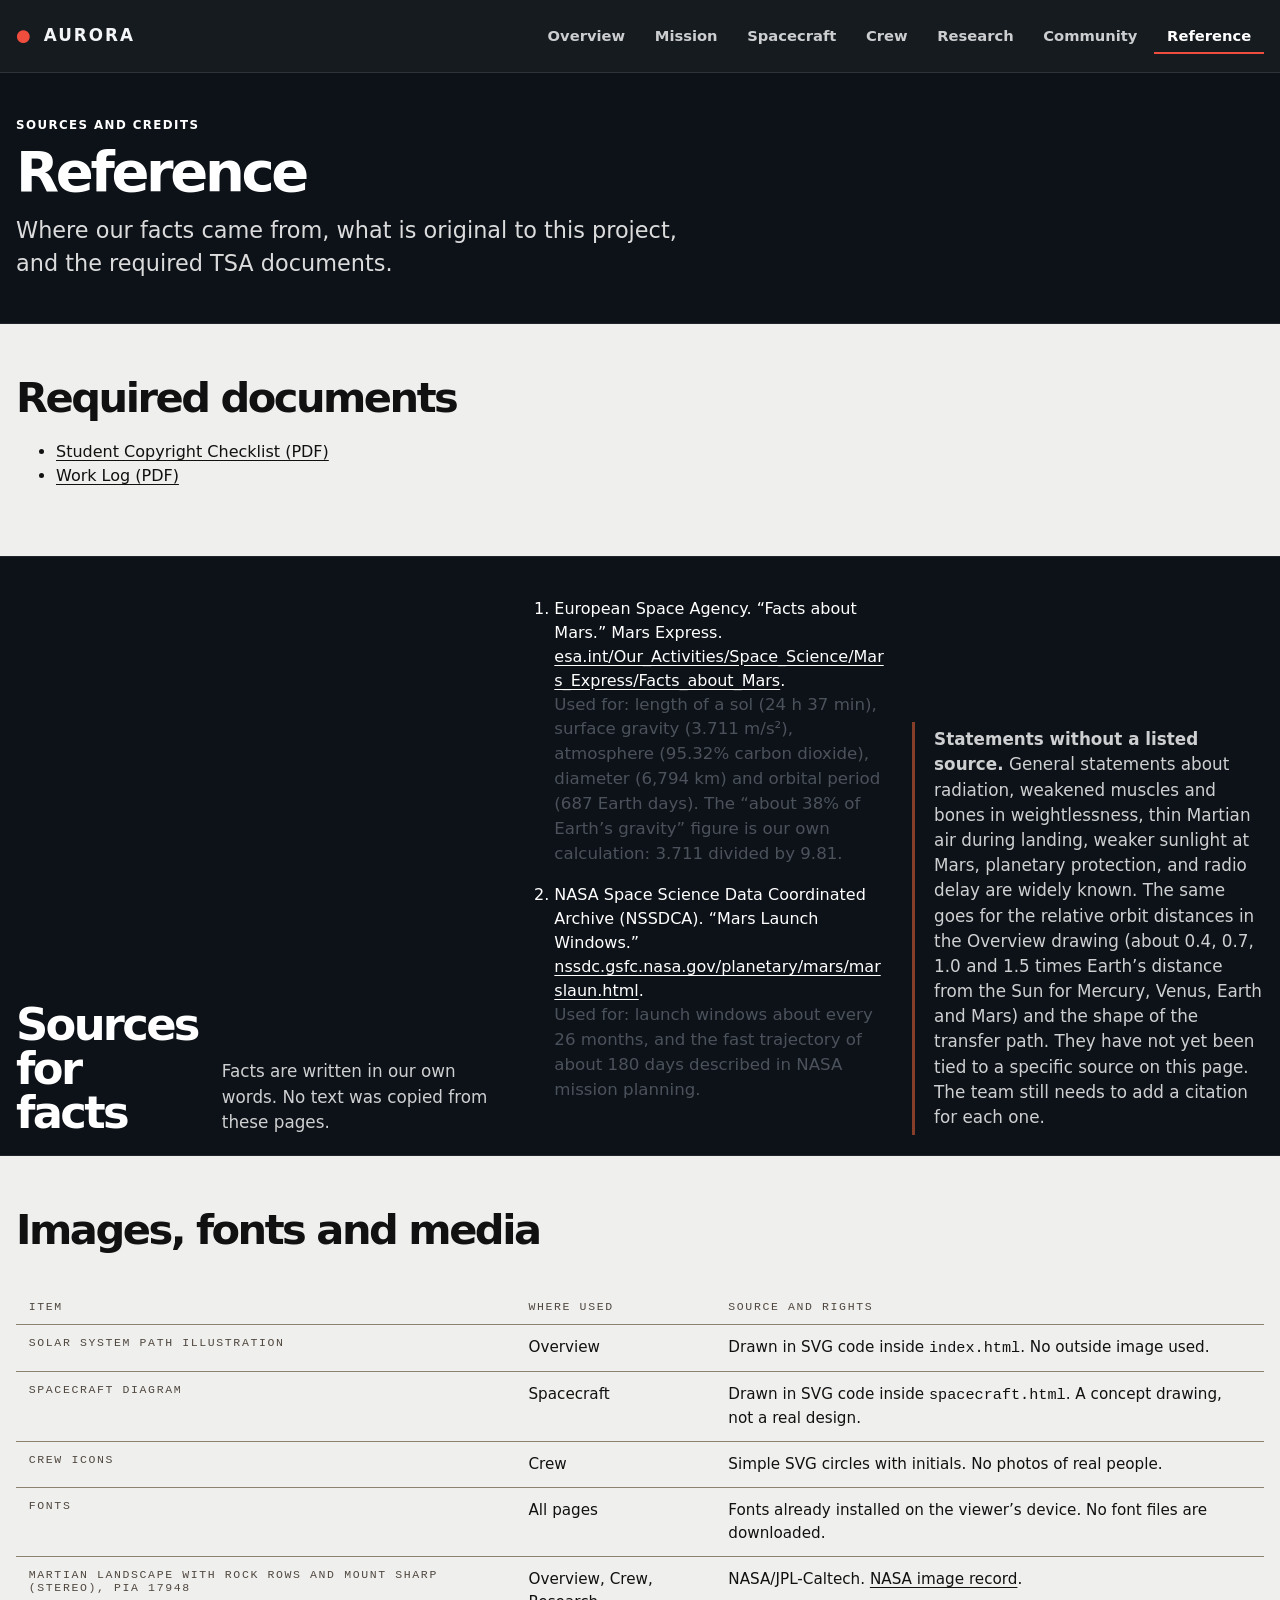
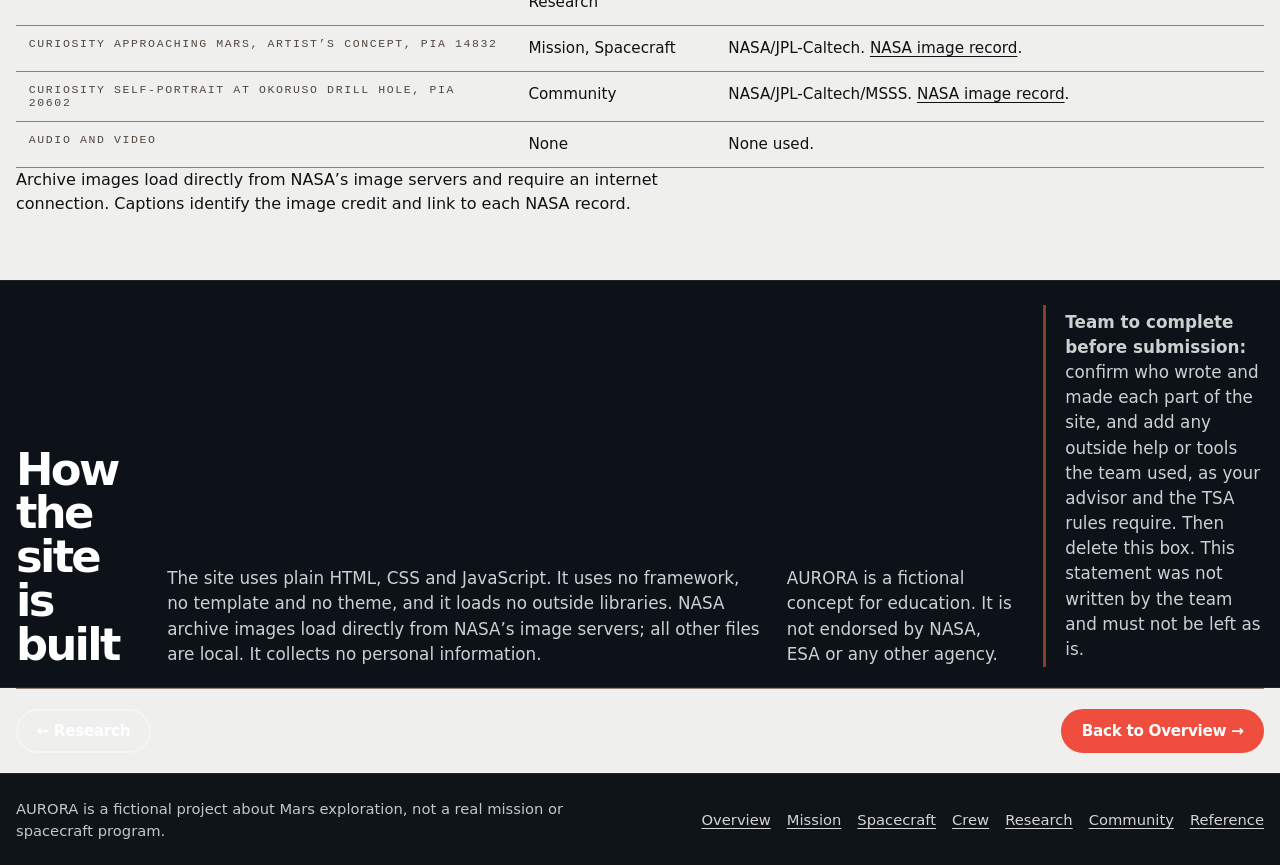
<file: aurora-site/aurora/reference.html>
<!DOCTYPE html>
<html lang="en" class="no-js">
<head>
  <meta charset="utf-8">
  <meta name="viewport" content="width=device-width, initial-scale=1">
  <title>Reference | AURORA</title>
  <meta name="description" content="Sources, image credits, copyright notes and project documents for the AURORA website.">
  <meta name="theme-color" content="#bdb5a8">
  <link rel="icon" href="assets/favicon.svg" type="image/svg+xml">
  <link rel="stylesheet" href="css/aurora.css">
  <script defer src="js/site.js"></script>
</head>
<body>
  <a class="skip-link" href="#main">Skip to main content</a>
  <header class="site-header">
    <div class="wrap header-row">
      <a class="brand" href="index.html" aria-label="AURORA home"><span>&#9679;</span> AURORA</a>
      <button class="nav-toggle" type="button" aria-expanded="false" aria-controls="site-nav">MENU</button>
      <nav class="site-nav" id="site-nav" aria-label="Main">
        <ul>
          <li><a href="index.html">Overview</a></li>
          <li><a href="mission.html">Mission</a></li>
          <li><a href="spacecraft.html">Spacecraft</a></li>
          <li><a href="crew.html">Crew</a></li>
          <li><a href="research.html">Research</a></li>
          <li><a href="community.html">Community</a></li>
          <li><a href="reference.html" aria-current="page">Reference</a></li>
        </ul>
      </nav>
    </div>
  </header>
  <main id="main">
    <div class="page-head">
      <div class="wrap">
        <p class="eyebrow">Sources and credits</p>
        <h1>Reference</h1>
        <p class="lede">Where our facts came from, what is original to this project, and the required TSA documents.</p>
      </div>
    </div>

    <section aria-labelledby="doc-h">
      <div class="wrap">
        <h2 id="doc-h">Required documents</h2>
        <ul>
          <li><a href="files/student-copyright-checklist.pdf">Student Copyright Checklist (PDF)</a></li>
          <li><a href="files/work-log.pdf">Work Log (PDF)</a></li>
        </ul>
      </div>
    </section>

    <section class="band" aria-labelledby="src-h">
      <div class="wrap">
        <h2 id="src-h">Sources for facts</h2>
        <p>Facts are written in our own words. No text was copied from these pages.</p>
        <ol class="biblio">
          <li>European Space Agency. &ldquo;Facts about Mars.&rdquo; Mars Express. <a href="https://www.esa.int/Our_Activities/Space_Science/Mars_Express/Facts_about_Mars">esa.int/Our_Activities/Space_Science/Mars_Express/Facts_about_Mars</a>.<br><span class="muted">Used for: length of a sol (24 h 37 min), surface gravity (3.711 m/s&sup2;), atmosphere (95.32% carbon dioxide), diameter (6,794 km) and orbital period (687 Earth days). The &ldquo;about 38% of Earth&rsquo;s gravity&rdquo; figure is our own calculation: 3.711 divided by 9.81.</span></li>
          <li>NASA Space Science Data Coordinated Archive (NSSDCA). &ldquo;Mars Launch Windows.&rdquo; <a href="https://nssdc.gsfc.nasa.gov/planetary/mars/marslaun.html">nssdc.gsfc.nasa.gov/planetary/mars/marslaun.html</a>.<br><span class="muted">Used for: launch windows about every 26 months, and the fast trajectory of about 180 days described in NASA mission planning.</span></li>
        </ol>
        <div class="notice">
          <p><strong>Statements without a listed source.</strong> General statements about radiation, weakened muscles and bones in weightlessness, thin Martian air during landing, weaker sunlight at Mars, planetary protection, and radio delay are widely known. The same goes for the relative orbit distances in the Overview drawing (about 0.4, 0.7, 1.0 and 1.5 times Earth&rsquo;s distance from the Sun for Mercury, Venus, Earth and Mars) and the shape of the transfer path. They have not yet been tied to a specific source on this page. The team still needs to add a citation for each one.</p>
        </div>
      </div>
    </section>

    <section aria-labelledby="img-h">
      <div class="wrap">
        <h2 id="img-h">Images, fonts and media</h2>
        <div class="table-scroll">
          <table class="credits">
            <thead><tr><th scope="col">Item</th><th scope="col">Where used</th><th scope="col">Source and rights</th></tr></thead>
            <tbody>
              <tr><th scope="row">Solar system path illustration</th><td>Overview</td><td>Drawn in SVG code inside <code>index.html</code>. No outside image used.</td></tr>
              <tr><th scope="row">Spacecraft diagram</th><td>Spacecraft</td><td>Drawn in SVG code inside <code>spacecraft.html</code>. A concept drawing, not a real design.</td></tr>
              <tr><th scope="row">Crew icons</th><td>Crew</td><td>Simple SVG circles with initials. No photos of real people.</td></tr>
              <tr><th scope="row">Fonts</th><td>All pages</td><td>Fonts already installed on the viewer&rsquo;s device. No font files are downloaded.</td></tr>
              <tr><th scope="row">Martian Landscape With Rock Rows and Mount Sharp (Stereo), PIA 17948</th><td>Overview, Crew, Research</td><td>NASA/JPL-Caltech. <a href="https://science.nasa.gov/resource/martian-landscape-with-rock-rows-and-mount-sharp-stereo/">NASA image record</a>.</td></tr>
              <tr><th scope="row">Curiosity Approaching Mars, Artist&rsquo;s Concept, PIA 14832</th><td>Mission, Spacecraft</td><td>NASA/JPL-Caltech. <a href="https://science.nasa.gov/resource/curiosity-approaching-mars-artists-concept/">NASA image record</a>.</td></tr>
              <tr><th scope="row">Curiosity Self-Portrait at Okoruso Drill Hole, PIA 20602</th><td>Community</td><td>NASA/JPL-Caltech/MSSS. <a href="https://science.nasa.gov/resource/curiosity-self-portrait-at-okoruso-drill-hole/">NASA image record</a>.</td></tr>
              <tr><th scope="row">Audio and video</th><td>None</td><td>None used.</td></tr>
            </tbody>
          </table>
        </div>
        <p>Archive images load directly from NASA&rsquo;s image servers and require an internet connection. Captions identify the image credit and link to each NASA record.</p>
      </div>
    </section>

    <section class="band" aria-labelledby="build-h">
      <div class="wrap">
        <h2 id="build-h">How the site is built</h2>
        <p>The site uses plain HTML, CSS and JavaScript. It uses no framework, no template and no theme, and it loads no outside libraries. NASA archive images load directly from NASA&rsquo;s image servers; all other files are local. It collects no personal information.</p>
        <p>AURORA is a fictional concept for education. It is not endorsed by NASA, ESA or any other agency.</p>
        <div class="notice">
          <p><strong>Team to complete before submission:</strong> confirm who wrote and made each part of the site, and add any outside help or tools the team used, as your advisor and the TSA rules require. Then delete this box. This statement was not written by the team and must not be left as is.</p>
        </div>
      </div>
    </section>
    <div class="wrap next"><a class="btn ghost" href="research.html">&larr; Research</a><a class="btn" href="index.html">Back to Overview &rarr;</a></div>
  </main>
  <footer class="site-footer">
    <div class="wrap">
      <p>AURORA is a fictional project about Mars exploration, not a real mission or spacecraft program.</p>
      <ul>
        <li><a href="index.html">Overview</a></li>
        <li><a href="mission.html">Mission</a></li>
        <li><a href="spacecraft.html">Spacecraft</a></li>
        <li><a href="crew.html">Crew</a></li>
        <li><a href="research.html">Research</a></li>
        <li><a href="community.html">Community</a></li>
        <li><a href="reference.html">Reference</a></li>
      </ul>
    </div>
  </footer>
</body>
</html>
</file>
<file: aurora-site/aurora/css/aurora.css>
/* AURORA — fictional crewed Mars mission concept. Educational project.
   Shared stylesheet. No external fonts or libraries. */

:root {
  --ink: #bdb5a8;
  --ink-2: #afa596;
  --ink-3: #9f9585;
  --bone: #29241f;
  --bone-dim: #50483f;
  --rust: #873e29;
  --rust-deep: #652e1c;
  --teal: #214f49;
  --amber: #684b14;
  --line: #8d8272;
  --serif: Georgia, "Iowan Old Style", "Palatino Linotype", Palatino, serif;
  --mono: ui-monospace, "SF Mono", "Cascadia Mono", Consolas, "Liberation Mono", monospace;
  --sans: system-ui, -apple-system, "Segoe UI", Roboto, Helvetica, Arial, sans-serif;
  --wrap: 72rem;
}

*, *::before, *::after { box-sizing: border-box; }
html { scroll-behavior: smooth; -webkit-text-size-adjust: 100%; }
body {
  margin: 0;
  background: var(--ink);
  color: var(--bone);
  font-family: var(--sans);
  font-size: 1.0625rem;
  line-height: 1.65;
}
img, svg { max-width: 100%; display: block; }
a { color: var(--teal); text-underline-offset: 3px; }
a:hover { color: var(--bone); }
:focus-visible { outline: 3px solid var(--amber); outline-offset: 3px; border-radius: 2px; }

.skip-link {
  position: absolute; left: .5rem; top: -4rem; z-index: 100;
  background: var(--amber); color: #111; padding: .6rem 1rem; font-weight: 700;
}
.skip-link:focus { top: .5rem; }

.wrap { width: min(100% - 2.5rem, var(--wrap)); margin-inline: auto; }

/* ---------- Header / nav ---------- */
.site-header {
  position: sticky; top: 0; z-index: 50;
  background: rgba(189,181,168,.96);
  backdrop-filter: blur(8px);
  border-bottom: 1px solid var(--line);
}
.header-row { display: flex; align-items: center; justify-content: space-between; gap: 1rem; min-height: 4rem; }
.brand {
  font-family: var(--sans); letter-spacing: .12em; font-weight: 750;
  color: var(--bone); text-decoration: none; font-size: 1.05rem;
}
.brand span { color: var(--rust); }
.nav-toggle {
  display: none; background: none; color: var(--bone);
  border: 1px solid var(--line); padding: .5rem .85rem;
  font: 600 .9rem var(--sans); cursor: pointer;
}
.site-nav ul { list-style: none; display: flex; gap: .25rem; margin: 0; padding: 0; flex-wrap: wrap; }
.site-nav a {
  display: block; padding: .55rem .8rem; color: var(--bone-dim);
  text-decoration: none; font: 600 .92rem var(--sans);
  border-bottom: 2px solid transparent;
}
.site-nav a:hover { color: var(--bone); }
.site-nav a[aria-current="page"] { color: var(--bone); border-bottom-color: var(--rust); }

@media (max-width: 52rem) {
  .nav-toggle { display: block; }
  .site-nav { display: none; position: absolute; left: 0; right: 0; top: 100%; background: var(--ink-2); border-bottom: 1px solid var(--line); }
  .site-nav.open { display: block; }
  .site-nav ul { flex-direction: column; padding: .5rem 1.25rem 1rem; }
  .site-nav a { padding: .8rem .25rem; font-size: .9rem; }
}

/* ---------- Typography ---------- */
h1, h2, h3 { font-family: var(--serif); font-weight: 400; line-height: 1.12; margin: 0 0 .6em; }
h1 { font-size: clamp(2.4rem, 7vw, 4.6rem); letter-spacing: -.01em; }
h2 { font-size: clamp(1.7rem, 4vw, 2.6rem); }
h3 { font-size: 1.3rem; }
p { margin: 0 0 1.1em; max-width: 66ch; }
.eyebrow {
  font: 600 .92rem var(--sans); letter-spacing: .02em;
  color: var(--rust); margin: 0 0 1rem;
}
.lede { font-size: 1.25rem; color: var(--bone); max-width: 58ch; }
.muted { color: var(--bone-dim); }

/* ---------- Layout blocks ---------- */
section { padding: clamp(3rem, 8vw, 6rem) 0; }
.band { background: var(--ink-2); border-block: 1px solid var(--line); }
.cols { display: grid; gap: 2.5rem; grid-template-columns: repeat(auto-fit, minmax(17rem, 1fr)); }
.split { display: grid; gap: 3rem; grid-template-columns: 1fr; align-items: center; }
@media (min-width: 56rem) { .split { grid-template-columns: 1.1fr 1fr; } .split.flip > :first-child { order: 2; } }

.btn {
  display: inline-block; padding: .8rem 1.4rem; background: var(--rust); color: #fffaf2;
  font: 650 .95rem var(--sans);
  text-decoration: none; border: 2px solid var(--rust);
}
.btn:hover { background: var(--ink-2); border-color: var(--ink-2); color: var(--bone); }
.btn.ghost { background: transparent; color: var(--bone); border-color: var(--line); }
.btn.ghost:hover { border-color: var(--bone); background: transparent; color: var(--bone); }
.actions { display: flex; flex-wrap: wrap; gap: .8rem; margin-top: 1.8rem; }

/* ---------- Hero ---------- */
.hero { padding-top: clamp(2.5rem, 7vw, 5rem); overflow: hidden; }
.hero-grid { display: grid; gap: 2rem; grid-template-columns: 1fr; align-items: center; }
@media (min-width: 56rem) { .hero-grid { grid-template-columns: 1.15fr 1fr; } }
.hero h1 em { color: var(--rust); font-style: normal; }
.stamp {
  display: inline-block; color: var(--rust);
  font: 650 .95rem var(--sans); margin-bottom: 1.2rem;
}
.hero-art { margin: 0; color: var(--bone); }
.hero-art figcaption { font-size: .88rem; color: var(--bone-dim); margin-top: .8rem; max-width: 60ch; }

/* ---------- NASA archive images ---------- */
.nasa-figure { margin: 2rem 0 0; }
.nasa-figure img { width: 100%; height: auto; border: 1px solid var(--line); background: var(--ink-3); }
.nasa-figure figcaption { margin-top: .65rem; color: var(--bone-dim); font-size: .88rem; }
.nasa-figure--portrait img { width: auto; max-width: 100%; max-height: 34rem; margin-inline: auto; }

/* Page header (inner pages) */
.page-head { padding: clamp(2.5rem, 6vw, 4.5rem) 0 2rem; border-bottom: 1px solid var(--line); }
.page-head h1 { font-size: clamp(2.2rem, 6vw, 3.8rem); margin-bottom: .4em; }

/* ---------- Fact dossier ---------- */
.facts { display: grid; grid-template-columns: repeat(auto-fit, minmax(13rem, 1fr)); gap: 0; border: 1px solid var(--line); }
.facts > div { padding: 1.4rem; border-right: 1px solid var(--line); border-bottom: 1px solid var(--line); margin: -1px 0 0 -1px; }
.facts dt { font: 600 .9rem var(--sans); color: var(--bone-dim); }
.facts dd { margin: .3rem 0 0; font: 400 2rem/1.1 var(--serif); color: var(--bone); }
.facts dd small { display: block; font: .85rem var(--sans); color: var(--bone-dim); margin-top: .3rem; }

/* ---------- Timeline ---------- */
.timeline { list-style: none; margin: 2.5rem 0 0; padding: 0 0 0 1.6rem; border-left: 2px solid var(--line); }
.timeline li { position: relative; padding: 0 0 2.6rem 1.8rem; opacity: .55; transition: opacity .4s; }
.timeline li::before {
  content: ""; position: absolute; left: calc(-1.6rem - 7px); top: .45rem;
  width: 12px; height: 12px; border-radius: 50%; background: var(--ink); border: 2px solid var(--line);
  transition: background .3s, border-color .3s;
}
.timeline li.is-active { opacity: 1; }
.timeline li.is-active::before { background: var(--rust); border-color: var(--rust); }
.timeline .when { font: 600 .9rem var(--sans); color: var(--rust); }
.timeline h3 { margin: .3rem 0 .4rem; }
.timeline p { margin-bottom: 0; }
.no-js .timeline li { opacity: 1; }
@media (prefers-reduced-motion: reduce) { .timeline li { transition: none; } html { scroll-behavior: auto; } }

/* ---------- Spacecraft explorer ---------- */
.explorer { display: grid; gap: 2rem; grid-template-columns: 1fr; }
@media (min-width: 56rem) {
  .explorer { grid-template-columns: 1.3fr 1fr; align-items: start; }
  .craft-stage { position: sticky; top: clamp(8rem, 20vh, 12rem); }
}
.craft-stage { background: var(--ink-2); border: 1px solid var(--line); padding: 1rem; }
.craft-stage svg { width: 104%; max-width: none; height: auto; margin-inline: -2%; }
.craft-stage .spacecraft-body { fill: var(--ink-3); stroke: var(--bone-dim); }
.craft-stage .solar-arrays { fill: var(--ink-2); stroke: var(--rust); }
.craft-stage .solar-grid { stroke: var(--line); }
.hotspot { cursor: pointer; }
.hotspot circle.ring { fill: rgba(224,122,79,.15); stroke: var(--rust); stroke-width: 2; }
.hotspot text { fill: var(--bone); font: 700 13px var(--mono); pointer-events: none; }
.hotspot:hover circle.ring, .hotspot:focus circle.ring, .hotspot.on circle.ring { fill: var(--rust); }
.hotspot:hover text, .hotspot:focus text, .hotspot.on text { fill: #140e0a; }
.hotspot:focus-visible { outline: none; }
.hotspot:focus-visible circle.ring { stroke: var(--amber); stroke-width: 4; }
.module-list { list-style: none; margin: 0 0 1.5rem; padding: 0; display: grid; gap: .4rem; }
.module-list button {
  width: 100%; text-align: left; background: var(--ink-2); color: var(--bone);
  border: 1px solid var(--line); padding: .8rem 1rem; font: 600 .95rem var(--sans); cursor: pointer;
}
.module-list button[aria-pressed="true"] { border-color: var(--rust); background: var(--ink-3); }
.module-list button span { font: .72rem var(--mono); color: var(--rust); letter-spacing: .12em; margin-right: .6rem; }
.module-detail { display: grid; gap: 1.5rem; }
.module-item { border-left: 3px solid var(--line); padding: .3rem 0 .3rem 1.2rem; scroll-margin-top: 6rem; opacity: .68; transition: border-color .3s, opacity .3s; }
.module-item.is-active { border-color: var(--rust); opacity: 1; }
.module-item h3 { margin-bottom: .4rem; }
.module-item p:last-child { margin-bottom: 0; }
.no-js .module-item { opacity: 1; }
@media (prefers-reduced-motion: reduce) { .module-item { transition: none; } }

/* ---------- Transit planner ---------- */
.planner { background: var(--ink-2); border: 1px solid var(--line); padding: clamp(1.2rem, 3vw, 2rem); }
.planner fieldset { border: 0; margin: 0 0 1.5rem; padding: 0; }
.planner legend { font: .75rem var(--mono); letter-spacing: .16em; text-transform: uppercase; color: var(--bone-dim); margin-bottom: .6rem; padding: 0; }
.choice { display: flex; align-items: flex-start; gap: .7rem; padding: .6rem 0; }
.choice input { margin-top: .2rem; accent-color: var(--rust); width: 1.6rem; height: 1.6rem; flex: none; }
.planner input[type="range"] { width: 100%; accent-color: var(--rust); }
.fuel-section { margin: 0 0 1.5rem; }
.fuel-section h3 { margin-bottom: .35rem; }
.fuel-section > p { margin-bottom: .8rem; }
.fuel-comparison { display: grid; grid-template-columns: repeat(auto-fit, minmax(12rem, 1fr)); gap: .8rem; }
.fuel-level { display: grid; gap: .2rem; padding: .8rem 1rem; border: 1px solid currentColor; border-radius: 2px; opacity: .8; }
.fuel-fast { color: #9c3e24; }
.fuel-slow { color: #28643a; }
.fuel-level.is-selected { opacity: 1; background: color-mix(in srgb, currentColor 9%, var(--ink-2)); }
.fuel-route, .fuel-selected { font: 600 .78rem var(--sans); }
.fuel-level strong { font-size: 1.05rem; }
.readout { display: grid; grid-template-columns: repeat(auto-fit, minmax(9rem, 1fr)); gap: 1rem; margin-top: 1rem; }
.readout div { border-top: 2px solid var(--rust); padding-top: .6rem; }
.readout b { display: block; font: 400 2rem/1.1 var(--serif); }
.readout span { font: .82rem var(--sans); color: var(--bone-dim); }

/* ---------- Crew ---------- */
.crew-grid { display: grid; gap: 1.5rem; grid-template-columns: repeat(auto-fit, minmax(15rem, 1fr)); margin-top: 2rem; }
.crew-card { border: 1px solid var(--line); background: var(--ink-2); padding: 1.4rem; }
.crew-card svg { width: 4.5rem; height: 4.5rem; margin-bottom: 1rem; }
.crew-card svg circle { fill: var(--ink-3); stroke: var(--rust); }
.crew-card svg path { stroke: var(--bone-dim); }
.crew-card svg text { fill: var(--bone); }
.crew-card .role { font: 600 .82rem var(--sans); color: var(--rust); margin: 0 0 .3rem; }
.crew-card h3 { margin-bottom: .6rem; }
.crew-card dl { margin: 1rem 0 0; font-size: .95rem; }
.crew-card dt { font: 600 .82rem var(--sans); color: var(--bone-dim); margin-top: .8rem; }
.crew-card dd { margin: .15rem 0 0; }

/* ---------- Questions / lists ---------- */
.qlist { list-style: none; margin: 2rem 0 0; padding: 0; counter-reset: q; display: grid; gap: 1.5rem; }
.qlist > li { counter-increment: q; display: grid; grid-template-columns: 3.2rem 1fr; gap: 1rem; padding-bottom: 1.5rem; border-bottom: 1px solid var(--line); }
.qlist > li::before { content: counter(q, decimal-leading-zero); font: 400 2rem/1 var(--serif); color: var(--rust); }
.qlist h3 { margin-bottom: .3rem; }
.qlist p { margin-bottom: .5rem; }

/* ---------- Reference ---------- */
.biblio { padding-left: 1.2rem; }
.biblio li { margin-bottom: 1rem; max-width: 70ch; overflow-wrap: anywhere; }
table.credits { width: 100%; border-collapse: collapse; font-size: .95rem; margin-top: 1rem; }
table.credits th, table.credits td { text-align: left; padding: .7rem .8rem; border-bottom: 1px solid var(--line); vertical-align: top; }
table.credits th { font: .72rem var(--mono); letter-spacing: .14em; text-transform: uppercase; color: var(--bone-dim); }
.table-scroll { overflow-x: auto; }
.notice { border-left: 3px solid var(--rust); padding: .3rem 0 .3rem 1.2rem; max-width: 70ch; }
.notice p:last-child { margin-bottom: 0; }

/* ---------- Footer ---------- */
.site-footer { border-top: 1px solid var(--line); padding: 2.5rem 0; font-size: .92rem; color: var(--bone-dim); background: var(--ink-2); }
.site-footer .wrap { display: flex; flex-wrap: wrap; justify-content: space-between; gap: 1rem 2rem; }
.site-footer p { margin: 0; max-width: 60ch; }
.site-footer ul { list-style: none; display: flex; gap: 1rem; flex-wrap: wrap; margin: 0; padding: 0; }

.next { display: flex; justify-content: space-between; gap: 1rem; flex-wrap: wrap; padding: 2rem 0; border-top: 1px solid var(--line); }

/* ---------- Community ---------- */
.community-grid { display: grid; grid-template-columns: repeat(auto-fit, minmax(min(100%, 19rem), 1fr)); gap: 1.25rem; margin-top: 2rem; }
.community-card { overflow: hidden; background: var(--ink-2); border: 1px solid var(--line); }
.community-art { padding: 1rem; background: var(--ink-3); }
.community-art svg { width: 100%; height: auto; }
.community-card-copy { padding: 1.2rem; }
.sample-label { color: var(--rust-deep); font-size: .82rem; font-weight: 700; }
.community-card h3 { margin-bottom: .45rem; }
.community-card p:last-child { margin-bottom: 0; }
.activity-list { display: grid; grid-template-columns: repeat(auto-fit, minmax(min(100%, 15rem), 1fr)); gap: 1rem; padding: 0; list-style: none; counter-reset: activity; }
.activity-list li { counter-increment: activity; padding: 1rem; background: var(--ink-2); border-top: 3px solid var(--rust); }
.activity-list li::before { content: "IDEA " counter(activity); display: block; margin-bottom: .45rem; color: var(--rust-deep); font-size: .8rem; font-weight: 700; }
.community-note { border-left: 3px solid var(--teal); padding: .5rem 0 .5rem 1rem; }

/* ---------- Modern NASA-inspired editorial layout ---------- */
:root {
  --page-bg: #efefee;
  --page-surface: #f7f5f3;
  --ink: #111111;
  --ink-soft: #4b525b;
  --rule: rgba(17,17,17,0.12);
  --panel-dark: #101820;
  --panel-dark-2: #1b2430;
  --btn-red: #ef4d3d;
  --btn-red-dark: #d7362d;
  --accent: #d5b797;
}

body {
  background: var(--page-bg);
  color: var(--ink);
}

main {
  background: var(--page-bg);
}

.wrap {
  width: min(100% - 2rem, 1280px);
}

h1, h2, h3 {
  font-family: var(--sans);
  font-weight: 800;
  letter-spacing: -0.06em;
  color: var(--ink);
}

p,
a,
li,
dd,
dt,
span {
  color: inherit;
}

.site-header {
  position: sticky;
  top: 0;
  z-index: 50;
  background: rgba(15, 20, 25, 0.97);
  backdrop-filter: blur(8px);
  border-bottom: 1px solid rgba(255,255,255,0.1);
  min-height: 72px;
}

.header-row {
  min-height: 72px;
  display: flex;
  align-items: center;
  justify-content: space-between;
  gap: 1rem;
}

.brand,
.site-nav a,
.nav-toggle {
  color: #f4f5f7;
}

.brand {
  font-family: var(--sans);
  letter-spacing: .12em;
  font-weight: 750;
  color: #f4f5f7;
  text-decoration: none;
  font-size: 1.05rem;
}

.brand span {
  color: var(--btn-red);
  display: inline-block;
  margin-right: 0.2rem;
}

.site-nav ul {
  list-style: none;
  display: flex;
  gap: .25rem;
  margin: 0;
  padding: 0;
  flex-wrap: wrap;
  align-items: center;
}

.site-nav a {
  display: block;
  padding: .55rem .8rem;
  color: rgba(244,245,247,0.82);
  text-decoration: none;
  font: 600 .92rem var(--sans);
  border-bottom: 2px solid transparent;
}

.site-nav a:hover,
.site-nav a:focus-visible {
  opacity: 1;
  color: #fff;
}

.site-nav a[aria-current="page"] {
  color: #fff;
  border-bottom-color: var(--btn-red);
}

@media (max-width: 52rem) {
  .site-nav {
    background: #0f1419;
    border-bottom: 1px solid rgba(255,255,255,0.1);
  }

  .site-nav a {
    color: rgba(244,245,247,0.88);
  }
}

.hero {
  background:
    linear-gradient(90deg, rgba(11, 14, 17, 0.78) 0%, rgba(11, 14, 17, 0.62) 30%, rgba(11, 14, 17, 0.38) 58%, rgba(8, 9, 12, 0.28) 100%),
    url('https://images-assets.nasa.gov/image/iss060e097929/iss060e097929~orig.jpg') center/cover no-repeat;
  min-height: 680px;
  display: flex;
  align-items: center;
  color: #fff;
  border-bottom: 1px solid rgba(255,255,255,0.08);
}

.hero-grid {
  align-items: center;
  gap: 2rem;
}

.hero .stamp,
.hero .eyebrow {
  color: #f7e6d2;
  text-transform: uppercase;
  letter-spacing: 0.12em;
  font-size: 0.74rem;
  font-weight: 700;
  text-shadow: 0 2px 10px rgba(0,0,0,0.35);
}

.eyebrow {
  color: var(--ink);
  text-transform: uppercase;
  letter-spacing: 0.12em;
  font-size: 0.74rem;
  font-weight: 700;
}

.hero h1 {
  font-size: clamp(3rem, 5.6vw, 6.5rem);
  line-height: 0.92;
  margin: 0 0 1.35rem;
  color: #fff;
  max-width: 520px;
  text-shadow: 0 3px 14px rgba(0,0,0,0.35);
}

.hero h1 em {
  color: #fff;
  font-style: normal;
}

.hero .lede {
  font-size: clamp(1.1rem, 2vw, 1.65rem);
  line-height: 1.45;
  max-width: 780px;
  color: rgba(255,255,255,.95);
  margin-bottom: 1.6rem;
  text-shadow: 0 2px 10px rgba(0,0,0,0.3);
}

.btn {
  background: var(--btn-red);
  color: #fff;
  border-color: var(--btn-red);
  border-radius: 999px;
  padding: 0.9rem 1.5rem;
  font-weight: 800;
  box-shadow: none;
  letter-spacing: -0.02em;
  text-shadow: none;
}

.btn:hover,
.btn:focus-visible {
  background: var(--btn-red-dark);
  border-color: var(--btn-red-dark);
  color: #fff;
}

.btn.ghost {
  background: transparent;
  border-color: rgba(255,255,255,0.35);
  color: #fff;
}

.hero-art {
  display: none;
}

.page-head {
  background: #0d1218;
  border-bottom: 1px solid rgba(255,255,255,0.08);
  padding: clamp(2.5rem, 5vw, 4.5rem) 0 2.2rem;
}

.page-head .eyebrow,
.page-head h1,
.page-head .lede {
  color: #fff;
}

.page-head .eyebrow {
  margin-bottom: 0.8rem;
}

.page-head h1 {
  font-size: clamp(2.5rem, 5vw, 4.25rem);
  margin-bottom: 0.65rem;
  color: #fff;
}

.page-head .lede {
  opacity: 0.85;
  font-size: clamp(1.08rem, 2vw, 1.4rem);
  line-height: 1.5;
  max-width: 44rem;
}

.band {
  background: #0d1218;
  border-top: 1px solid rgba(255,255,255,0.08);
  border-bottom: 1px solid rgba(255,255,255,0.08);
  padding: 2rem 0 1.5rem;
  color: #fff;
}

.band .wrap {
  display: flex;
  align-items: end;
  justify-content: space-between;
  gap: 1.5rem;
}

.band h2 {
  font-size: clamp(2.2rem, 4vw, 4rem);
  line-height: 0.98;
  margin-bottom: 0;
  color: #fff;
}

.band p {
  margin: 0;
  font-size: 1.05rem;
  color: rgba(255,255,255,0.8);
}

.timeline {
  border-left-color: rgba(255,255,255,0.2);
}

.timeline li {
  opacity: 1;
}

.timeline .when,
.timeline h3,
.timeline p {
  color: #fff;
}

.timeline .when {
  color: #f7d0a7;
}

.timeline li::before {
  background: var(--btn-red);
  border-color: var(--btn-red);
}

section[aria-labelledby="goals"],
section[aria-labelledby="plan-h"],
section[aria-label="NASA Mars archive image"],
section[aria-labelledby="facts-h"],
section[aria-labelledby="path-h"] {
  background: var(--page-surface);
}

section[aria-labelledby="goals"],
section[aria-labelledby="plan-h"],
section[aria-label="NASA Mars archive image"] {
  background: #0d1218;
  color: #fff;
}

section[aria-labelledby="goals"] h2,
section[aria-labelledby="goals"] h3,
section[aria-labelledby="goals"] p,
section[aria-labelledby="plan-h"] h2,
section[aria-labelledby="plan-h"] p,
section[aria-label="NASA Mars archive image"] figcaption,
section[aria-label="NASA Mars archive image"] a {
  color: #fff;
}

section[aria-labelledby="facts-h"] .wrap,
section[aria-labelledby="path-h"] .wrap {
  max-width: 1280px;
}

section[aria-labelledby="facts-h"] h2,
section[aria-labelledby="path-h"] h2 {
  font-size: clamp(2.2rem, 4vw, 4rem);
  line-height: 0.98;
  margin-bottom: 0.9rem;
}

.muted {
  color: var(--ink-soft);
  font-size: 1.04rem;
}

.facts {
  display: grid;
  grid-template-columns: repeat(5, minmax(0, 1fr));
  gap: 0;
  margin-top: 2.2rem;
  overflow: hidden;
  border: 1px solid rgba(17,17,17,0.12);
  background: #111;
}

.facts > div {
  padding: 1.2rem 1.15rem 1.3rem;
  min-height: 170px;
  border-right: 1px solid rgba(255,255,255,0.08);
  border-bottom: 1px solid rgba(255,255,255,0.08);
  background: #111;
}

.facts > div:nth-child(5n) {
  border-right: 0;
}

.facts dt {
  color: rgba(255,255,255,0.7);
  letter-spacing: 0.12em;
  text-transform: uppercase;
  font-size: 0.72rem;
  font-weight: 700;
}

.facts dd {
  margin: 0.5rem 0 0;
  color: #fff;
  font-size: clamp(1.7rem, 2.7vw, 2.7rem);
  line-height: 1.05;
  letter-spacing: -0.05em;
}

.facts dd small {
  display: block;
  margin-top: 0.6rem;
  font-size: 0.82rem;
  line-height: 1.5;
  color: rgba(255,255,255,0.75);
}

.nasa-figure {
  margin-top: 2.5rem;
  border: 1px solid var(--rule);
  overflow: hidden;
  background: transparent;
  box-shadow: none;
}

.nasa-figure img {
  width: 100%;
  height: auto;
  object-fit: cover;
  display: block;
  aspect-ratio: 16 / 9;
}

.nasa-figure figcaption {
  padding: 0.9rem 0 0;
  color: var(--ink-soft);
  font-size: 0.8rem;
  line-height: 1.5;
}

.qlist {
  display: grid;
  grid-template-columns: repeat(auto-fit, minmax(220px, 1fr));
  gap: 1.1rem;
  margin-top: 2rem;
}

.qlist > li {
  display: block;
  padding: 1.2rem 1rem 1.1rem;
  background: #f4f0ea;
  border: 1px solid rgba(17,17,17,0.08);
  border-radius: 0;
  box-shadow: none;
}

.qlist > li::before {
  content: counter(q, decimal-leading-zero);
  color: var(--btn-red);
  font-size: 0.68rem;
  letter-spacing: 0.1em;
  font-weight: 800;
  display: inline-block;
  margin-bottom: 0.7rem;
}

.qlist h3 {
  font-size: 1.5rem;
  margin-bottom: 0.5rem;
  line-height: 1.08;
}

.qlist a {
  color: var(--ink);
  text-decoration: none;
}

.qlist a:hover,
.qlist a:focus-visible {
  color: var(--btn-red-dark);
}

.qlist p {
  color: var(--ink-soft);
  margin-bottom: 0;
}

.site-footer {
  background: #0f1419;
  color: rgba(255,255,255,0.76);
  border-top: 1px solid rgba(255,255,255,0.08);
}

.site-footer .wrap {
  display: flex;
  flex-wrap: wrap;
  justify-content: space-between;
  align-items: center;
  gap: 1rem 2rem;
  padding-top: 1.5rem;
  padding-bottom: 1.5rem;
}

.site-footer ul {
  gap: 1rem;
}

.site-footer a {
  color: rgba(255,255,255,0.82);
}

.site-footer a:hover,
.site-footer a:focus-visible {
  color: #fff;
}

@media (max-width: 56rem) {
  .site-header {
    min-height: 60px;
  }

  .header-row {
    min-height: 60px;
  }

  .band .wrap {
    flex-direction: column;
    align-items: flex-start;
  }

  .facts {
    grid-template-columns: repeat(2, minmax(0, 1fr));
  }

  .hero {
    min-height: 560px;
  }
}

@media (max-width: 42rem) {
  .facts {
    grid-template-columns: 1fr;
  }

  .facts > div {
    border-right: 0;
  }

  .site-nav {
    display: none;
  }
}

/* ---------- Compact information-dense layout ---------- */
body {
  font-size: 1rem;
  line-height: 1.5;
}

section {
  padding-block: clamp(1.75rem, 4vw, 3.25rem);
}

p {
  margin-bottom: 0.8em;
}

h1, h2, h3 {
  margin-bottom: 0.45em;
}

.hero {
  min-height: 560px;
}

.hero h1 {
  font-size: clamp(2.7rem, 5vw, 5.5rem);
  margin-bottom: 1rem;
}

.hero .lede {
  font-size: clamp(1rem, 1.7vw, 1.35rem);
  margin-bottom: 1.1rem;
}

.actions {
  gap: 0.6rem;
  margin-top: 1.2rem;
}

.btn {
  padding: 0.7rem 1.15rem;
}

.page-head {
  padding: clamp(1.75rem, 3.5vw, 3rem) 0 1.5rem;
}

.page-head h1 {
  font-size: clamp(2.15rem, 4.5vw, 3.5rem);
}

.page-head .eyebrow {
  margin-bottom: 0.55rem;
}

.band {
  padding: 1.5rem 0 1.25rem;
}

.band h2,
section[aria-labelledby="facts-h"] h2,
section[aria-labelledby="path-h"] h2 {
  font-size: clamp(1.8rem, 3.5vw, 3rem);
}

.cols,
.split,
.explorer {
  gap: 1.5rem;
}

.timeline {
  margin-top: 1.5rem;
}

.timeline li {
  padding-bottom: 1.5rem;
}

.facts {
  margin-top: 1.4rem;
}

.facts > div {
  min-height: 138px;
  padding: 1rem;
}

.facts dd {
  font-size: clamp(1.5rem, 2.4vw, 2.35rem);
}

.nasa-figure {
  margin-top: 1.75rem;
}

.qlist,
.crew-grid,
.community-grid {
  gap: 0.8rem;
  margin-top: 1.4rem;
}

.qlist > li,
.crew-card {
  padding: 1rem;
}

.qlist h3 {
  font-size: 1.3rem;
}

.planner {
  padding: clamp(1rem, 2vw, 1.5rem);
}

.planner fieldset,
.fuel-section {
  margin-bottom: 1rem;
}

.readout {
  gap: 0.7rem;
}

.site-footer {
  padding: 1.5rem 0;
}

.site-footer .wrap {
  gap: 0.75rem 1.5rem;
  padding-top: 0;
  padding-bottom: 0;
}

.next {
  padding-block: 1.25rem;
}

@media (max-width: 56rem) {
  .hero {
    min-height: 460px;
  }
}

@media (max-width: 42rem) {
  .hero {
    min-height: 400px;
  }

  .facts > div {
    min-height: 0;
  }

  .site-nav.open {
    display: block;
  }
}

.photo-row {
  display: grid;
  grid-template-columns: repeat(3, minmax(0, 1fr));
  gap: 0.6rem;
  margin-block: 0.75rem;
}

.photo-row img {
  display: block;
  width: 100%;
  height: clamp(5.5rem, 11vw, 9rem);
  object-fit: cover;
  background: #101820;
}

@media (max-width: 42rem) {
  .photo-row {
    grid-template-columns: repeat(2, minmax(0, 1fr));
    gap: 0.4rem;
  }

  .photo-row img {
    height: 6rem;
  }
}
</file>
